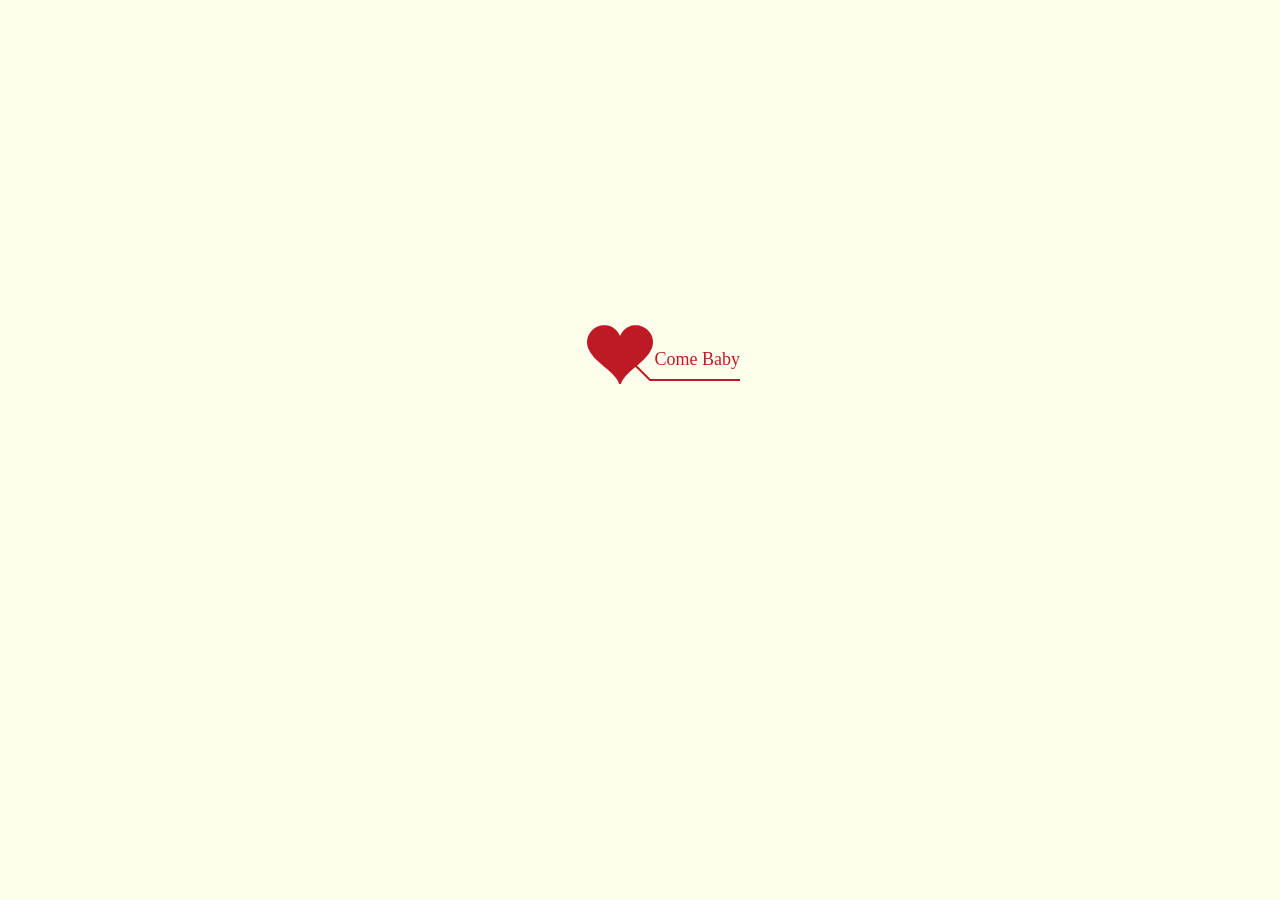
<file: book/love-ball/index.html>
<!DOCTYPE html PUBLIC "-//W3C//DTD XHTML 1.0 Strict//EN" "htt`://www.w3.org/TR/xhtml1/DTD/xhtml1-strict.dtd">
<html xml:lang="en" xmlns="http://www.w3.org/1999/xhtml"><head><meta http-equiv="Content-Type" content="text/html; charset=UTF-8">
    <title>生日快乐!</title>     
    <link type="text/css" rel="stylesheet" href="./css/default.css">
    <script type="text/javascript" src="./css/jquery.min.js"></script>
    <script type="text/javascript" src="./css/jscex.min.js"></script>
    <script type="text/javascript" src="./css/jscex-parser.js"></script>
    <script type="text/javascript" src="./css/jscex-jit.js"></script>
    <script type="text/javascript" src="./css/jscex-builderbase.min.js"></script>
    <script type="text/javascript" src="./css/jscex-async.min.js"></script>
    <script type="text/javascript" src="./css/jscex-async-powerpack.min.js"></script>
    <script type="text/javascript" src="./css/functions.js" charset="utf-8"></script>
    <script type="text/javascript" src="./css/love.js" charset="utf-8"></script>
      <style type="text/css">
<!--
.STYLE1 {color: #666666}
-->
        </style>
</head>
    <body>
      <audio autoplay="autopaly">
          <source src="music/love.mp3" type="audio/mp3" />
      </audio>  
        <div id="main">
             <div id="wrap">
                <div id="text">
              <div id="code">
            <font color="#FF0000">    
<span class="say"><h1>我希望有个如你一般的人。</h1></span><br><br>
<span class="say">我希望有个如你一般的人。</span><br> <br>    
<span class="say">如这山间清晨一般明亮清爽，</span><br><br>
<span class="say">如奔赴古城道路上阳光一般的人，</span><br><br>
<span class="say">温暖而不炙热，覆盖我所有肌肤。</span><br><br>
<span class="say">由起点到夜晚，由山野到书房，一切问题的答案都很简单。</span><br><br>
<span class="say">我希望有个如你一般的人，贯彻未来，数遍生命的公路牌。</span><br><br>
<span class="say"><span class="space"></span> -- 刘军涛--</span><br>
<span class="say"><h1>生日快乐!</h1></span><br>
        </font>
      </div>
                </div>
                <div id="clock-box">
                    <!-- <span class="STYLE1"></span><font color="#33CC00">距离我喜欢你，</font>
<span class="STYLE1">已经是……</span> -->
<span class="STYLE1"></span>
<font color="#33CC00"></font>
<span class="STYLE1"></span>
                  <!-- <div id="clock"></div> -->
              </div>
                <canvas id="canvas" width="1100" height="680"></canvas>
            </div>
            
        </div>
    
    <script>
    </script>

    <script>
    (function(){
        var canvas = $('#canvas');
    
        if (!canvas[0].getContext) {
            $("#error").show();
            return false;        }

        var width = canvas.width();
        var height = canvas.height();        
        canvas.attr("width", width);
        canvas.attr("height", height);
        var opts = {
            seed: {
                x: width / 2 - 20,
                color: "rgb(190, 26, 37)",
                scale: 2
            },
            branch: [
                [535, 680, 570, 250, 500, 200, 30, 100, [
                    [540, 500, 455, 417, 340, 400, 13, 100, [
                        [450, 435, 434, 430, 394, 395, 2, 40]
                    ]],
                    [550, 445, 600, 356, 680, 345, 12, 100, [
                        [578, 400, 648, 409, 661, 426, 3, 80]
                    ]],
                    [539, 281, 537, 248, 534, 217, 3, 40],
                    [546, 397, 413, 247, 328, 244, 9, 80, [
                        [427, 286, 383, 253, 371, 205, 2, 40],
                        [498, 345, 435, 315, 395, 330, 4, 60]
                    ]],
                    [546, 357, 608, 252, 678, 221, 6, 100, [
                        [590, 293, 646, 277, 648, 271, 2, 80]
                    ]]
                ]] 
            ],
            bloom: {
                num: 700,
                width: 1080,
                height: 650,
            },
            footer: {
                width: 1200,
                height: 5,
                speed: 10,
            }
        }

        var tree = new Tree(canvas[0], width, height, opts);
        var seed = tree.seed;
        var foot = tree.footer;
        var hold = 1;

        canvas.click(function(e) {
            var offset = canvas.offset(), x, y;
            x = e.pageX - offset.left;
            y = e.pageY - offset.top;
            if (seed.hover(x, y)) {
                hold = 0; 
                canvas.unbind("click");
                canvas.unbind("mousemove");
                canvas.removeClass('hand');
            }
        }).mousemove(function(e){
            var offset = canvas.offset(), x, y;
            x = e.pageX - offset.left;
            y = e.pageY - offset.top;
            canvas.toggleClass('hand', seed.hover(x, y));
        });

        var seedAnimate = eval(Jscex.compile("async", function () {
            seed.draw();
            while (hold) {
                $await(Jscex.Async.sleep(10));
            }
            while (seed.canScale()) {
                seed.scale(0.95);
                $await(Jscex.Async.sleep(10));
            }
            while (seed.canMove()) {
                seed.move(0, 2);
                foot.draw();
                $await(Jscex.Async.sleep(10));
            }
        }));

        var growAnimate = eval(Jscex.compile("async", function () {
            do {
              tree.grow();
                $await(Jscex.Async.sleep(10));
            } while (tree.canGrow());
        }));

        var flowAnimate = eval(Jscex.compile("async", function () {
            do {
              tree.flower(2);
                $await(Jscex.Async.sleep(10));
            } while (tree.canFlower());
        }));

        var moveAnimate = eval(Jscex.compile("async", function () {
            tree.snapshot("p1", 240, 0, 610, 680);
            while (tree.move("p1", 500, 0)) {
                foot.draw();
                $await(Jscex.Async.sleep(10));
            }
            foot.draw();
            tree.snapshot("p2", 500, 0, 610, 680);

            // 会有闪烁不得意这样做, (＞﹏＜)
            canvas.parent().css("background", "url(" + tree.toDataURL('image/png') + ")");
            canvas.css("background", "#ffe");
            $await(Jscex.Async.sleep(300));
            canvas.css("background", "none");
        }));

        var jumpAnimate = eval(Jscex.compile("async", function () {
            var ctx = tree.ctx;
            while (true) {
                tree.ctx.clearRect(0, 0, width, height);
                tree.jump();
                foot.draw();
                $await(Jscex.Async.sleep(25));
            }
        }));

        var textAnimate = eval(Jscex.compile("async", function () {
        var together = new Date();
        together.setFullYear(2009,10,23 );      //时间年月日
        together.setHours(16);            //小时  
        together.setMinutes(53);          //分钟
        together.setSeconds(0);         //秒前一位
        together.setMilliseconds(2);        //秒第二位

        $("#code").show().typewriter();
            $("#clock-box").fadeIn(500);
            while (true) {
                timeElapse(together);
                $await(Jscex.Async.sleep(1000));
            }
        }));

        var runAsync = eval(Jscex.compile("async", function () {
            $await(seedAnimate());
            $await(growAnimate());
            $await(flowAnimate());
            $await(moveAnimate());

            textAnimate().start();

            $await(jumpAnimate());
        }));

        runAsync().start();
    })();
    </script>

    </body></html>
</file>
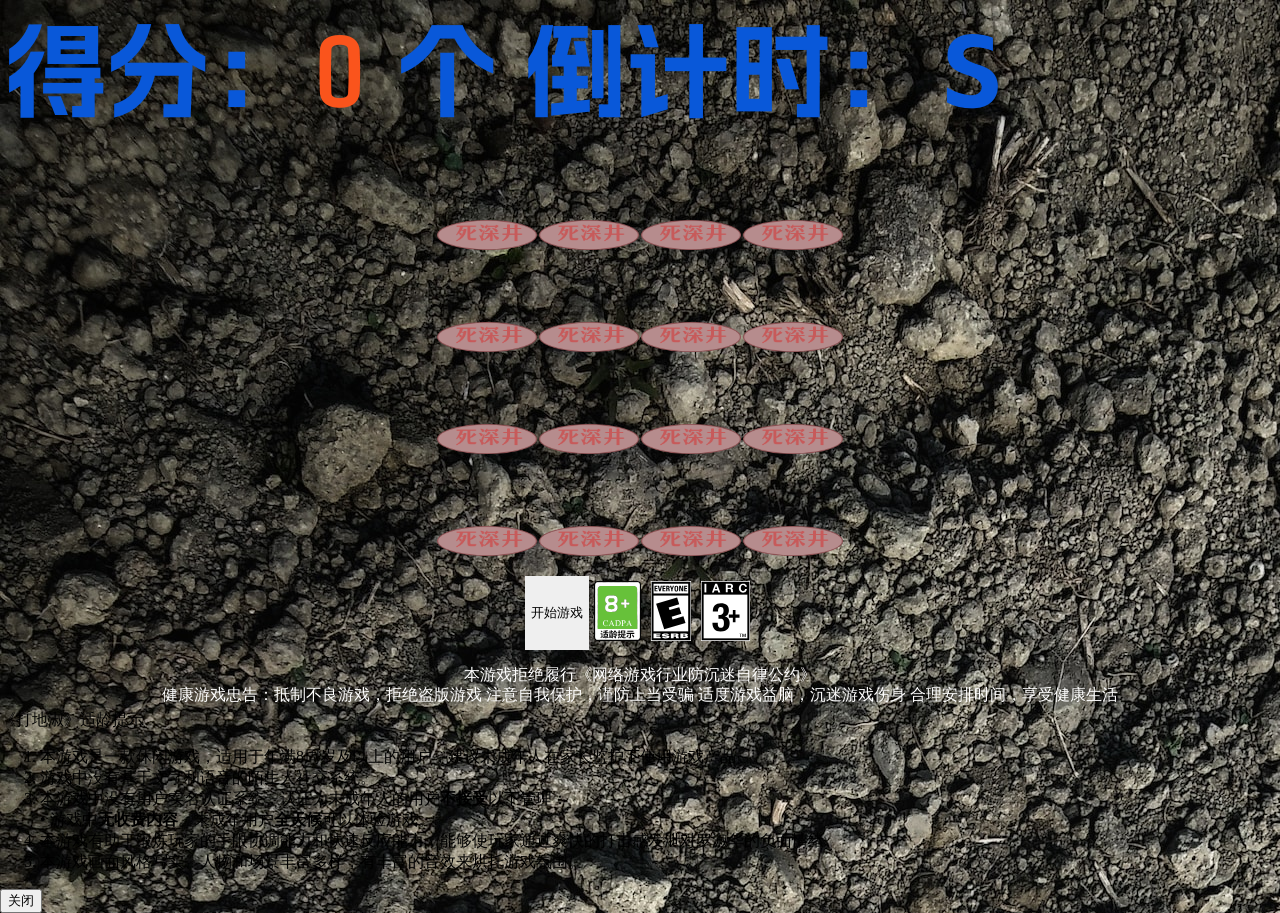
<file: game/hitMouse/index.html>
<!DOCTYPE html>
<html lang="en">
  <head>
    <meta charset="UTF-8" />
    <meta
      name="viewport"
      content="width=device-width, initial-scale=1.0, maximum-scale=1, user-scalable=no"
    />
    <meta http-equiv="X-UA-Compatible" content="ie=edge" />
    <link rel="stylesheet" href="/game/hitMouse/index.css" />
    <link
      rel="stylesheet"
      href="https://cdn.staticfile.net/mdui/1.0.2/css/mdui.min.css"
    />
    <link rel="preconnect" href="https://fonts.googleapis.com" />
    <link rel="preconnect" href="https://fonts.gstatic.com" crossorigin />
    <link
      href="https://fonts.googleapis.com/css2?family=Agdasima:wght@700&display=swap"
      rel="stylesheet"
    />
    <link
      rel="stylesheet"
      href="https://cdn.staticfile.net/bootstrap/5.3.2/css/bootstrap.min.css"
    />
    <link
      rel="shortcut icon"
      href="/game/hitMouse/favicon.png"
      type="image/x-icon"
    />
    <title>打地淑</title>
  </head>

  <body>
    <audio src="audio/dazhong.wav" id="hit"></audio>

    <p class="score">
      得分：<b class="score-number" id="score-number">0</b>&nbsp;个&nbsp;<i
        class="timedown"
        id="timedown"
        >倒计时：<b class="score-number" id="time"></b>S</i
      >
    </p>
    <table id="box">
      <tr>
        <td>
          <img
            src="/game/hitMouse/image/mouse.png"
            alt=""
            class="mouse mouse-down"
          />
        </td>
        <td>
          <img
            src="/game/hitMouse/image/mouse.png"
            alt=""
            class="mouse mouse-down"
          />
        </td>
        <td>
          <img
            src="/game/hitMouse/image/mouse.png"
            alt=""
            class="mouse mouse-down"
          />
        </td>
        <td>
          <img
            src="/game/hitMouse/image/mouse.png"
            alt=""
            class="mouse mouse-down"
          />
        </td>
      </tr>
      <tr>
        <td>
          <img
            src="/game/hitMouse/image/mouse.png"
            alt=""
            class="mouse mouse-down"
          />
        </td>
        <td>
          <img
            src="/game/hitMouse/image/mouse.png"
            alt=""
            class="mouse mouse-down"
          />
        </td>
        <td>
          <img
            src="/game/hitMouse/image/mouse.png"
            alt=""
            class="mouse mouse-down"
          />
        </td>
        <td>
          <img
            src="/game/hitMouse/image/mouse.png"
            alt=""
            class="mouse mouse-down"
          />
        </td>
      </tr>
      <tr>
        <td>
          <img
            src="/game/hitMouse/image/mouse.png"
            alt=""
            class="mouse mouse-down"
          />
        </td>
        <td>
          <img
            src="/game/hitMouse/image/mouse.png"
            alt=""
            class="mouse mouse-down"
          />
        </td>
        <td>
          <img
            src="/game/hitMouse/image/mouse.png"
            alt=""
            class="mouse mouse-down"
          />
        </td>
        <td>
          <img
            src="/game/hitMouse/image/mouse.png"
            alt=""
            class="mouse mouse-down"
          />
        </td>
      </tr>
      <tr>
        <td>
          <img
            src="/game/hitMouse/image/mouse.png"
            alt=""
            class="mouse mouse-down"
          />
        </td>
        <td>
          <img
            src="/game/hitMouse/image/mouse.png"
            alt=""
            class="mouse mouse-down"
          />
        </td>
        <td>
          <img
            src="/game/hitMouse/image/mouse.png"
            alt=""
            class="mouse mouse-down"
          />
        </td>
        <td>
          <img
            src="/game/hitMouse/image/mouse.png"
            alt=""
            class="mouse mouse-down"
          />
        </td>
      </tr>
    </table>
    <div style="margin-top: 20px; display: flex; justify-content: center">
      <button style="border: 0" class="btn btn-primary btn-lg" id="start">
        开始游戏
      </button>
      <button
        style="border: 0"
        class="mdui-color-red-400 hide btn btn-primary btn-lg"
        id="stop"
      >
        停止游戏
      </button>
      <a class="mdui-ripple CADPA-a" mdui-dialog="{target: '#game4'}">
        <img
          src="/resources/font/CADPA/8+.svg"
          class="CADPA"
          alt="CADPA level 8+"
      /></a>
      <img
        src="/resources/font/CADPA/ESRB/ESRB_2013_Everyone.svg"
        class="CADPA"
        alt="ESRB level everyone"
      />
      <img
        src="/resources/font/CADPA/IARC/IARC_3+.svg"
        class="CADPA"
        alt="IARC level 3+"
      />
    </div>
    <p
      style="
        font-size: 16px;
        line-height: 20px;
        padding-top: 10px;
        color: #fff;
        text-align: center;
      "
    >
      本游戏拒绝履行《网络游戏行业防沉迷自律公约》<br />健康游戏忠告：抵制不良游戏，拒绝盗版游戏
      注意自我保护，谨防上当受骗 适度游戏益脑，沉迷游戏伤身
      合理安排时间，享受健康生活
    </p>

    <div class="mdui-dialog" id="game4">
      <div class="mdui-dialog-title">《打地淑》适龄提示</div>
      <div class="mdui-dialog-content">
        <ol class="shiLinTiShi">
          <li>
            本游戏是一款休闲游戏，适用于年满8周岁及以上的用户，建议未成年人在家长监护下使用游戏产品。
          </li>
          <li>游戏中没有基于文字和语音的陌生人社交系统。</li>
          <li>
            本游戏中没有用户实名认证系统，认证为未成年人的用户<b>不接受</b>以下管理：<br />•&nbsp;游戏中<b>无收费内容</b>。未成年用户<b>全天候</b>可以体验游戏。
          </li>
          <li>
            本游戏有助于锻炼玩家的手眼协调能力和快速反应能力，能够使玩家通过爽快的打击感发泄对罗淑华的负面情绪。
          </li>
          <li>
            本游戏画面风格写实、人物和场景丰富多样，有丰富的音效来烘托游戏氛围。
          </li>
        </ol>
      </div>
      <div class="mdui-dialog-actions">
        <button class="mdui-btn mdui-ripple" mdui-dialog-close>关闭</button>
      </div>
    </div>
  </body>

  <script src="https://cdn.staticfile.net/jquery/3.7.1/jquery.min.js"></script>
  <script src="https://cdn.staticfile.net/mdui/1.0.2/js/mdui.min.js"></script>
  <script src="https://lf6-cdn-tos.bytecdntp.com/cdn/expire-1-M/bootstrap/5.1.3/js/bootstrap.min.js"></script>
  <script src="/game/hitMouse/index.js"></script>
</html>
</file>
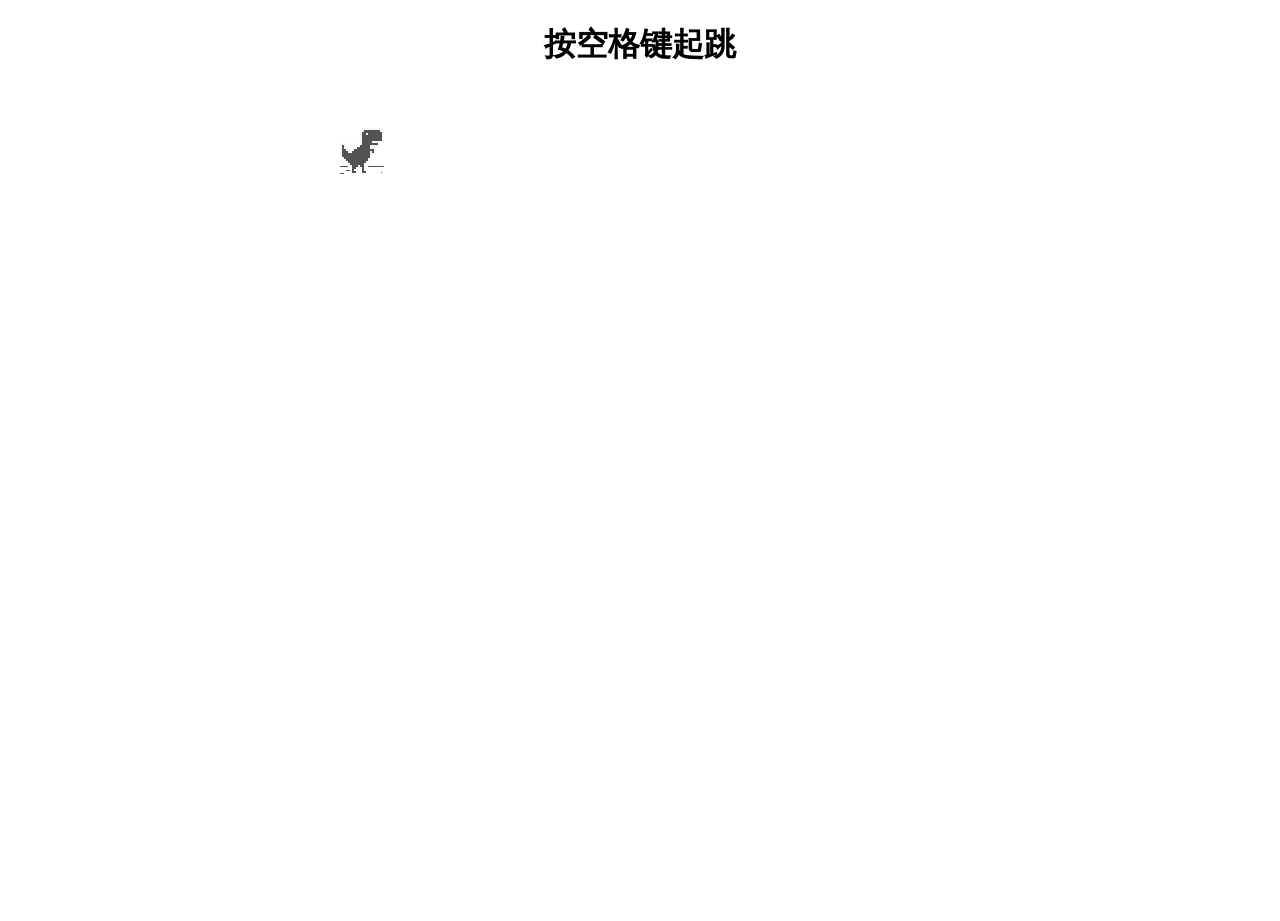
<file: game/runningDog/index.html>
<!DOCTYPE html>
<html>
  <head>
    <meta charset="utf-8" />
    <meta
      name="viewport"
      content="width=device-width, initial-scale=1.0,maximum-scale=1.0, user-scalable=no"
    />
    <title>小恐龙跑酷大冒险</title>
    <link rel="stylesheet" href="index.css" />
    <link
      href="https://fonts.googleapis.com/css?family=Open+Sans"
      rel="stylesheet"
    />
    <script src="index.js"></script>
  </head>

  <body id="t" class="offline">
    <div id="messageBox" class="sendmessage">
      <h1 style="text-align: center; font-family: 'Open Sans', sans-serif">
        按空格键起跳
      </h1>
      <div class="niokbutton" onclick="okbuttonsend()"></div>
    </div>
    <div id="main-frame-error" class="interstitial-wrapper">
      <div id="main-content">
        <div class="icon icon-offline" alt=""></div>
      </div>
      <div id="offline-resources">
        <img
          id="offline-resources-1x"
          src="assets/default_100_percent/100-offline-sprite.png"
        />
        <img
          id="offline-resources-2x"
          src="assets/default_200_percent/200-offline-sprite.png"
        />
        <template id="audio-resources">
          <audio
            id="offline-sound-press"
            src="[data-uri]"
          ></audio>
          <audio
            id="offline-sound-hit"
            src="[data-uri]"
          ></audio>
          <audio
            id="offline-sound-reached"
            src="[data-uri]"
          ></audio>
        </template>
      </div>
    </div>
  </body>

  <script>
    document.onkeydown = function (evt) {
      evt = evt || window.event;
      if (evt.keyCode == 32) {
        var box = document.getElementById("messageBox");
        box.style.visibility = "hidden";
      }
    };
  </script>
</html>
</file>
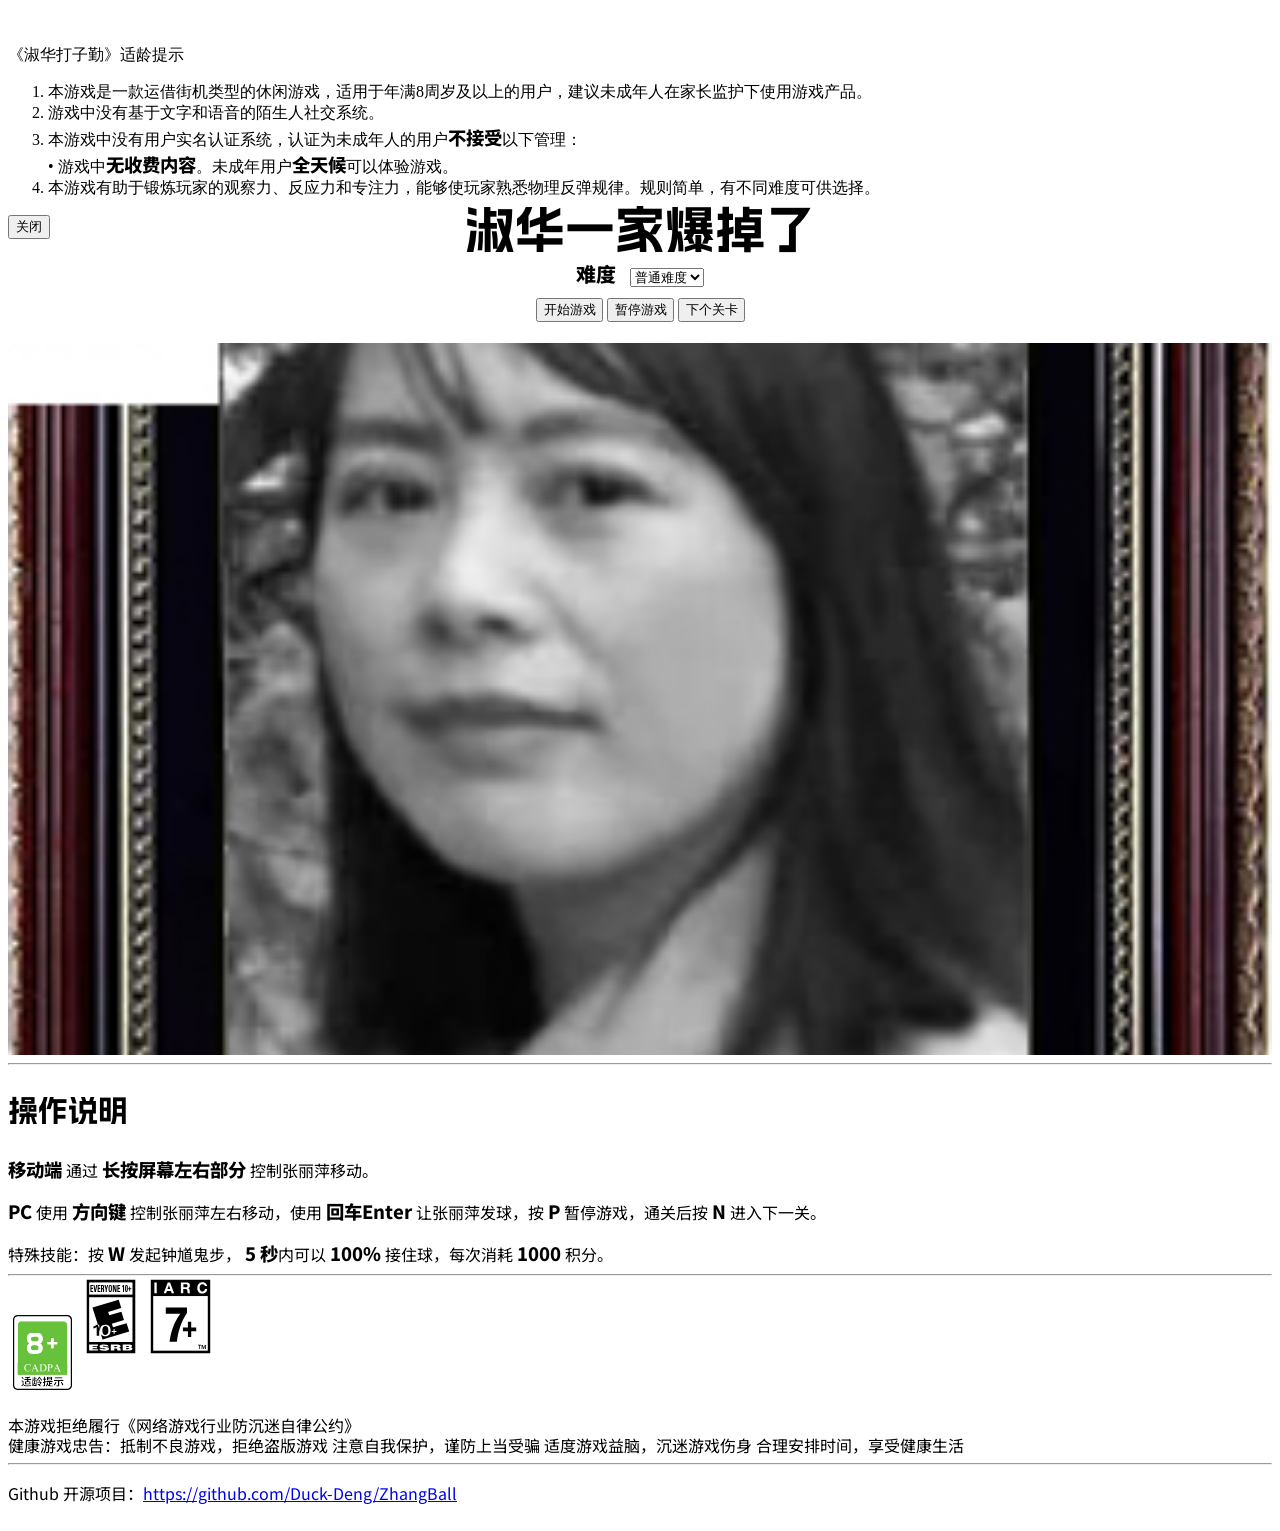
<file: game/ZhangBall/index.html>
<!DOCTYPE html>
<html lang="zh-Hans-CN">
  <head>
    <meta
      name="viewport"
      content="width=device-width, initial-scale=1.0, user-scalable=0"
    />
    <meta http-equiv="Content-Type" content="text/html; charset=UTF-8" />
    <meta http-equiv="X-UA-Compatible" content="IE=11" />
    <link
      rel="stylesheet"
      href="https://cdn.staticfile.net/mdui/1.0.2/css/mdui.min.css"
    />
    <link
      rel="stylesheet"
      href="https://cdn.staticfile.net/bootstrap/5.2.3/css/bootstrap.min.css"
    />
    <link
      rel="shortcut icon"
      href="/game/ZhangBall/favicon.svg"
      type="image/x-icon"
    />
    <link rel="stylesheet" href="/game/ZhangBall/css/style.css?s=2" />
    <link rel="preconnect" href="https://fonts.googleapis.com" />
    <link rel="preconnect" href="https://fonts.gstatic.com" crossorigin />
    <link
      href="https://fonts.googleapis.com/css2?family=Kanit&family=Noto+Sans+SC:wght@400;700&family=Oswald&family=Teko:wght@300&display=swap"
      rel="stylesheet"
    />
    <title>罗淑华，你的眼睛在哪里？</title>
    <!--<link rel="stylesheet" href="css/common.css">-->
    <script src="https://cdn.staticfile.net/jquery/3.7.1/jquery.min.js"></script>
    <script src="https://cdn.staticfile.net/showdown/2.1.0/showdown.min.js"></script>
    <script src="https://cdn.staticfile.net/bootstrap/5.2.3/js/bootstrap.min.js"></script>
  </head>

  <body style="margin-top: 5vh">
    <div class="container">
      <div class="mdui-dialog" id="game2">
        <div class="mdui-dialog-title">《淑华打子勤》适龄提示</div>
        <div class="mdui-dialog-content">
          <ol class="shiLinTiShi">
            <li>
              本游戏是一款运借街机类型的休闲游戏，适用于年满8周岁及以上的用户，建议未成年人在家长监护下使用游戏产品。
            </li>
            <li>游戏中没有基于文字和语音的陌生人社交系统。</li>
            <li>
              本游戏中没有用户实名认证系统，认证为未成年人的用户<b>不接受</b>以下管理：<br />•&nbsp;游戏中<b>无收费内容</b>。未成年用户<b>全天候</b>可以体验游戏。
            </li>
            <li>
              本游戏有助于锻炼玩家的观察力、反应力和专注力，能够使玩家熟悉物理反弹规律。规则简单，有不同难度可供选择。
            </li>
          </ol>
        </div>
        <div class="mdui-dialog-actions">
          <button class="mdui-btn mdui-ripple" mdui-dialog-close>关闭</button>
        </div>
      </div>

      <div class="row">
        <div class="col-sm-12">
          <h2 class="mainTitle" style="text-align: center; margin-bottom: 0">
            淑华一家爆掉了
          </h2>
          <!-- <hr /> -->
          <center>
            <div style="padding-bottom: 5px">
              <div class="input-group">
                <span
                  class="input-group-addon difficulty"
                  style="
                    text-align: center;
                    line-height: 38px;
                    padding-right: 10px;
                  "
                  >难度</span
                >
                <select class="form-control rounded" id="ballspeedset">
                  <option value="2">简单难度</option>
                  <option value="3" selected>普通难度</option>
                  <option value="5">困难模式</option>
                  <option value="7">极限模式</option>
                  <option value="9">非人类</option>
                </select>
              </div>
              <div class="input-group-btn botton-group">
                <button
                  type="button"
                  class="btn btn-danger"
                  onclick="window.startGame()"
                >
                  开始游戏
                </button>
                <button
                  type="button"
                  class="btn btn-warning"
                  onclick="window.pauseGame()"
                >
                  暂停游戏
                </button>
                <button
                  type="button"
                  class="btn btn-success"
                  onclick="window.nextGame()"
                >
                  下个关卡
                </button>
              </div>
            </div>
          </center>
          <center id="cdiv" style="width: 100mvw">
            <p>
              <canvas id="canvas" style="width: 100%; height: 563px"></canvas>
            </p>
          </center>
          <hr />
          <h3 class="sub-title">操作说明</h3>
          <p>
            <b>移动端</b
            >&nbsp;通过&nbsp;<b>长按屏幕左右部分</b>&nbsp;控制张丽萍移动。
          </p>
          <p>
            <b>PC</b
            >&nbsp;使用&nbsp;<b>方向键</b>&nbsp;控制张丽萍左右移动，使用&nbsp;<b>回车Enter</b>&nbsp;让张丽萍发球，按&nbsp;<b>P</b>&nbsp;暂停游戏，通关后按&nbsp;<b>N</b>&nbsp;进入下一关。
          </p>
          <p>
            特殊技能：按&nbsp;<b>W</b>&nbsp;发起钟馗鬼步，&nbsp;<b>5&nbsp;秒</b>内可以&nbsp;<b>100%</b>&nbsp;接住球，每次消耗&nbsp;<b>1000</b>&nbsp;积分。
          </p>
          <hr />
          <div style="margin-top: -10px">
            <a class="mdui-ripple CADPA-a" mdui-dialog="{target: '#game2'}">
              <img
                src="/resources/font/CADPA/8+.svg"
                class="CADPA"
                alt="CADPA level 8+"
            /></a>
            <img
              src="/resources/font/CADPA/ESRB/ESRB_2013_Everyone_10+.svg"
              class="CADPA"
              alt="ESRB level everyone"
            />
            <img
              src="/resources/font/CADPA/IARC/IARC_7+.svg"
              class="CADPA"
              alt="IARC level 3+"
            />
            <p style="font-size: 16px; line-height: 20px">
              本游戏拒绝履行《网络游戏行业防沉迷自律公约》<br />健康游戏忠告：抵制不良游戏，拒绝盗版游戏
              注意自我保护，谨防上当受骗 适度游戏益脑，沉迷游戏伤身
              合理安排时间，享受健康生活
            </p>
          </div>

          <hr />
          <p>
            Github 开源项目：<a
              href="https://github.com/Duck-Deng/ZhangBall"
              target="_blank"
              >https://github.com/Duck-Deng/ZhangBall</a
            >
          </p>
        </div>
      </div>
    </div>
  </body>
  <!-- 图片预缓存 -->
  <img
    loading="eager"
    src="/game/ZhangBall/images/ball.png"
    style="width: 0px; height: 0px"
  />
  <img
    loading="eager"
    src="/game/ZhangBall/images/ballshadow.png"
    style="width: 0px; height: 0px"
  />
  <img
    loading="eager"
    src="/game/ZhangBall/images/paddle_1.png"
    style="width: 0px; height: 0px"
  />
  <img
    loading="eager"
    src="/game/ZhangBall/images/paddle_2.png"
    style="width: 0px; height: 0px"
  />
  <img
    loading="eager"
    src="/game/ZhangBall/images/paddle2_1.png"
    style="width: 0px; height: 0px"
  />
  <img
    loading="eager"
    src="/game/ZhangBall/images/paddle2_2.png"
    style="width: 0px; height: 0px"
  />
  <img
    loading="eager"
    src="/game/ZhangBall/images/paddle3_1.png"
    style="width: 0px; height: 0px"
  />
  <img
    loading="eager"
    src="/game/ZhangBall/images/paddle3_2.png"
    style="width: 0px; height: 0px"
  />
  <img
    loading="eager"
    src="/game/ZhangBall/images/paddle4_1.png"
    style="width: 0px; height: 0px"
  />
  <img
    loading="eager"
    src="/game/ZhangBall/images/paddle4_2.png"
    style="width: 0px; height: 0px"
  />
  <!-- 背景音乐（已删除） -->
  <!-- <audio src="" style="width: 0px;height: 0px;border: 0px;" id="audio" loop="-1"></audio> -->
  <script src="/game/ZhangBall/js/common.js?s=4"></script>
  <script src="/game/ZhangBall/js/scene.js?s=4"></script>
  <script src="/game/ZhangBall/js/skills.js?s=4"></script>
  <script src="/game/ZhangBall/js/game.js?s=4"></script>
  <script src="/game/ZhangBall/js/main.js?s=4"></script>
  <script src="/game/ZhangBall/index.js"></script>
  <script src="https://cdn.staticfile.net/mdui/1.0.2/js/mdui.min.js"></script>
</html>
</file>
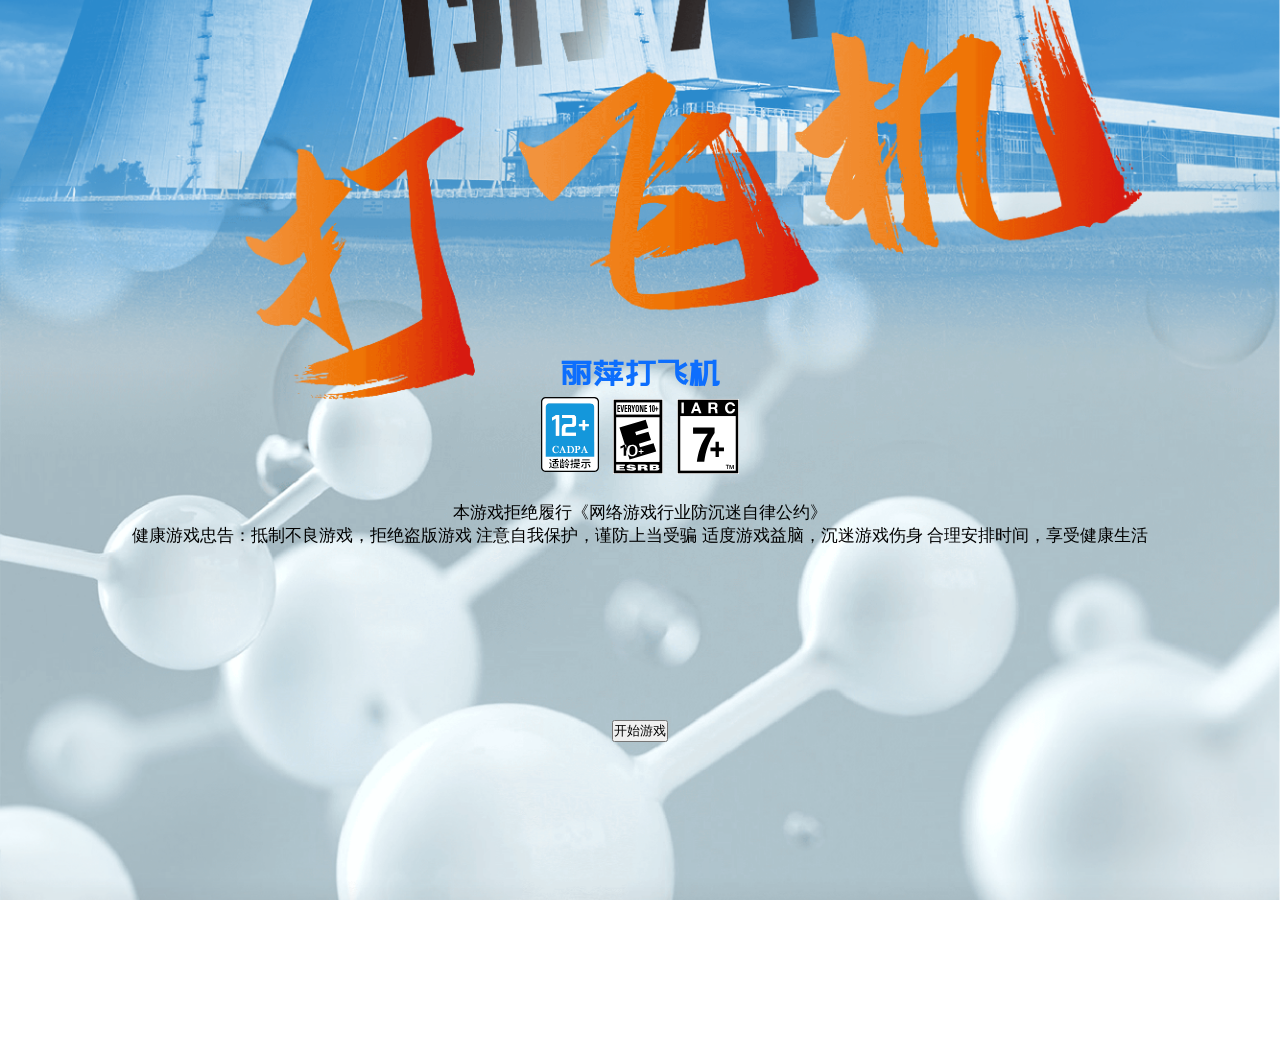
<file: game/ZhangHitPlane/index.html>
<!DOCTYPE html>
<html lang="zh_CN">
  <head>
    <meta charset="UTF-8" />
    <meta name="viewport" content="width=device-width, initial-scale=1.0" />
    <meta http-equiv="X-UA-Compatible" content="ie=edge" />
    <link rel="shortcut icon" href="/game/ZhangHitPlane/favicon.png" />
    <title>丽萍打飞机</title>
    <link
      rel="stylesheet"
      href="https://cdn.staticfile.net/mdui/1.0.2/css/mdui.min.css"
    />
    <link
      rel="stylesheet"
      href="https://cdn.staticfile.net/bootstrap/5.3.2/css/bootstrap.min.css"
    />
    <link rel="stylesheet" href="css/main.css" />
  </head>

  <body>
    <div id="contentdiv">
      <div id="startdiv">
        <div style="text-align: center; padding-top: 40vh">
          <h1 class="display-1 mainTitle">丽萍打飞机</h1>
          <a class="mdui-ripple CADPA-a" mdui-dialog="{target: '#game1'}">
            <img
              src="/resources/font/CADPA/12+.svg"
              class="CADPA"
              alt="CADPA level 12+"
          /></a>
          <img
            style="vertical-align: middle"
            src="/resources/font/CADPA/ESRB/ESRB_2013_Everyone_10+.svg"
            class="CADPA"
            alt="ESRB level everyone"
          />
          <img
            style="vertical-align: middle"
            src="/resources/font/CADPA/IARC/IARC_7+.svg"
            class="CADPA"
            alt="IARC level 3+"
          />
          <p style="font-size: 17px; padding: 20px; color: auto">
            本游戏拒绝履行《网络游戏行业防沉迷自律公约》<br />健康游戏忠告：抵制不良游戏，拒绝盗版游戏
            注意自我保护，谨防上当受骗 适度游戏益脑，沉迷游戏伤身
            合理安排时间，享受健康生活
          </p>
        </div>
        <button class="btn btn-primary btn-lg" onclick="begin()">
          开始游戏
        </button>
      </div>
      <div class="mdui-dialog" id="game1">
        <div class="mdui-dialog-title">《淑华打子勤》适龄提示</div>
        <div class="mdui-dialog-content">
          <ol class="shiLinTiShi">
            <li>
              本游戏是一款运借街机类型的休闲游戏，适用于年满12周岁及以上的用户，建议未成年人在家长监护下使用游戏产品。
            </li>
            <li>游戏中没有基于文字和语音的陌生人社交系统。</li>
            <li>
              本游戏中没有用户实名认证系统，认证为未成年人的用户<b>不接受</b>以下管理：<br />•&nbsp;游戏中<b>无收费内容</b>。未成年用户<b>全天候</b>可以体验游戏。
            </li>
            <li>
              本游戏有助于锻炼玩家的观察力、反应力和专注力，能够使玩家熟悉物理反弹规律。规则简单，有不同难度可供选择。
            </li>
          </ol>
        </div>
        <div class="mdui-dialog-actions">
          <button class="mdui-btn mdui-ripple" mdui-dialog-close>关闭</button>
        </div>
      </div>

      <div id="maindiv">
        <div id="scorediv">
          <label>分数：</label>
          <label id="label">0</label>
        </div>
        <div id="suspenddiv">
          <button
            class="btn btn-primary btn-sm bg-green-500"
            block="{false}"
            ghost="{false}"
            loading="{false}"
            shape="round"
            size="large"
            type="button"
            variant="base"
          >
            继续
          </button>
          <button
            class="btn btn-primary btn-sm bg-green-500"
            block="{false}"
            ghost="{false}"
            loading="{false}"
            shape="round"
            size="large"
            type="button"
            variant="base"
          >
            重新开始
          </button>
          <button
            class="btn btn-primary btn-sm bg-green-500"
            block="{false}"
            ghost="{false}"
            loading="{false}"
            shape="round"
            size="large"
            type="button"
            variant="base"
          >
            回到主页
          </button>
        </div>
        <div id="enddiv">
          <p class="plantext">你被钟馗捉去了</p>
          <p id="planscore">0</p>
          <div>
            <button
              class="btn btn-primary btn-lg"
              oblock="{false}"
              ghost="{false}"
              loading="{false}"
              shape="round"
              size="large"
              type="button"
              variant="base"
              onclick="jixu()"
            >
              继续游戏
            </button>
          </div>
        </div>
      </div>
    </div>

    <section>
      <audio id="sound-kill" src="sound/shot.mp3"></audio>
      <audio id="sound-gameover" src="sound/gameover.mp3"></audio>
    </section>
    <script src="https://cdn.staticfile.net/mdui/1.0.2/js/mdui.min.js"></script>
    <script src="https://cdn.staticfile.net/jquery/3.7.1/jquery.min.js"></script>
    <script src="https://lf6-cdn-tos.bytecdntp.com/cdn/expire-1-M/bootstrap/5.1.3/js/bootstrap.min.js"></script>
    <script type="text/javascript" src="js/main.js"></script>
  </body>
</html>
</file>
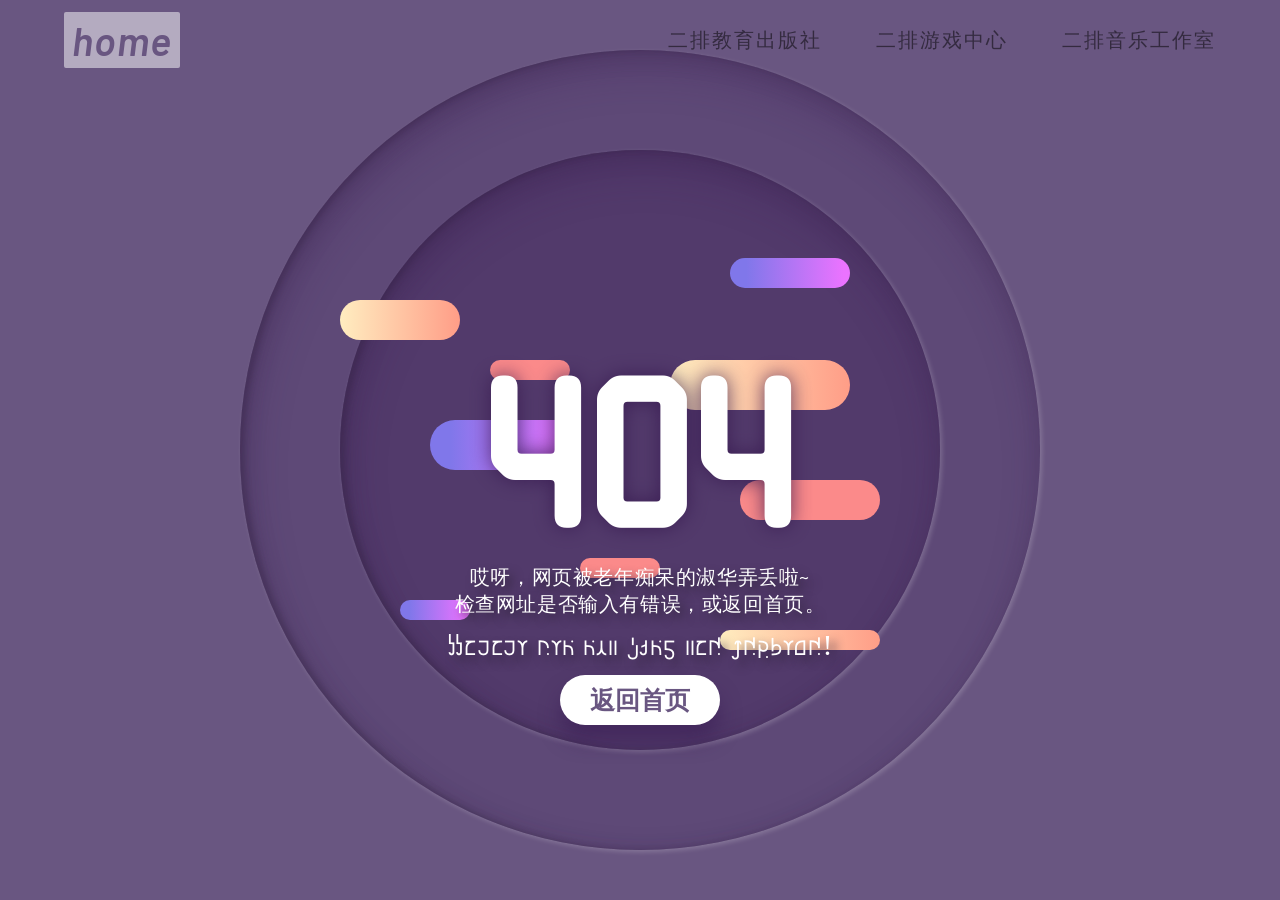
<file: 404-old.html>
<!DOCTYPE html>
<html lang="zh-Hans-CN">

<head>
  <meta charset="utf-8">
  <title>404-找不到页面</title>
  <link rel="stylesheet" href="/404.css" />
  <link rel="preconnect" href="https://fonts.font.im/">
  <link rel="preconnect" href="https://fonts.gstatic.com" crossorigin>
  <link
    href="https://fonts.font.im/css2?family=Barlow&family=Kanit&family=Quicksand:wght@500&family=ZCOOL+QingKe+HuangYou&display=swap"
    rel="stylesheet">
  <link rel="stylesheet" href="https://lf6-cdn-tos.bytecdntp.com/cdn/expire-1-M/mdui/1.0.2/css/mdui.min.css" />
  <link rel="shortcut icon" href="/favicon.png" type="image/x-icon">

</head>

<body scroll="no">
  <!-- about -->
  <!-- <div class="about">
    <a class="bg_links social portfolio" href="https://haiyongcsdn.gitee.io/" target="_blank">
      <span class="icon"></span>
    </a>
    <a class="bg_links social dribbble" href="https://dribbble.com/rafaelalucas" target="_blank">
      <span class="icon"></span>
    </a>
    <a class="bg_links social linkedin" href="https://www.linkedin.com/in/wang-hao-666544204/" target="_blank">
      <span class="icon"></span>
    </a>
    <a class="bg_links logo"></a>
  </div> -->
  <!-- end about -->

  <nav style="font-size: 20px;">
    <div class="menu">
      <p class="website_name">
        <a href="/">
          <i style="font-size: 40px;" class="mdui-icon material-icons">home</i>
        </a>
      </p>
      <div class="menu_links">
        <a href="/book" class="link">二排教育出版社</a>
        <a href="/game" class="link">二排游戏中心</a>
        <a href="/book/game" class="link">二排音乐工作室</a>
      </div>
      <div class="menu_icon">
        <span class="icon"></span>
      </div>
    </div>
  </nav>

  <section class="wrapper">

    <div class="container">

      <div id="scene" class="scene" data-hover-only="false">


        <div class="circle" data-depth="1.2"></div>

        <div class="one" data-depth="0.9">
          <div class="content">
            <span class="piece"></span>
            <span class="piece"></span>
            <span class="piece"></span>
          </div>
        </div>

        <div class="two" data-depth="0.60">
          <div class="content">
            <span class="piece"></span>
            <span class="piece"></span>
            <span class="piece"></span>
          </div>
        </div>

        <div class="three" data-depth="0.40">
          <div class="content">
            <span class="piece"></span>
            <span class="piece"></span>
            <span class="piece"></span>
          </div>
        </div>

        <p style="font-family: 'ZCOOL QingKe HuangYou'" class="p404" data-depth="0.50">404</p>
        <p style="font-family: 'ZCOOL QingKe HuangYou'" class="p404" data-depth="0.10">404</p>

      </div>

      <div class="text">
        <article>
          <p>哎呀，网页被老年痴呆的淑华弄丢啦~<br>检查网址是否输入有错误，或返回首页。</p>
          <p style="font-family: 'Star-Rail-Neue'; font-size: 30px;">
            Shuhua can not find the webpage!</p>
          <a href="/" target="_self">
            <button>返回首页
            </button>
          </a>
        </article>
      </div>

    </div>
  </section>
  <script>var scene = document.getElementById('scene');
    var parallax = new Parallax(scene);</script>
  <script src="https://lf26-cdn-tos.bytecdntp.com/cdn/expire-1-M/mdui/1.0.2/js/mdui.min.js"></script>
  <script>
    // 禁止滚动
    function disableScroll() {
      // 获取滚动位置
      var scrollX = window.scrollX || window.pageXOffset;
      var scrollY = window.scrollY || window.pageYOffset;
      // 将页面滚动位置重置为初始位置
      window.onscroll = function () {
        window.scrollTo(scrollX, scrollY);
      };
    }

    // 启用滚动
    function enableScroll() {
      window.onscroll = null;
    }

    // 禁止滑动
    function disableTouch() {
      document.addEventListener('touchmove', preventDefault, { passive: false });
    }

    // 启用滑动
    function enableTouch() {
      document.removeEventListener('touchmove', preventDefault);
    }

    // 阻止默认滑动行为
    function preventDefault(e) {
      e.preventDefault();
    }

    // 禁止滚动
    disableScroll();
    // 禁止滑动
    disableTouch();

    // 启用滚动
    // enableScroll();
    // 启用滑动
    // enableTouch();

  </script>
</body>

</html>
</file>
<file: book/love-ball/css/default.css>
body{margin:0;padding:0;background:#ffe;font-size:14px;font-family:'寰蒋闆呴粦','瀹嬩綋',sans-serif;color:#231F20;overflow:auto}
a {color:#000;font-size:14px;}
#main{width:100%;}
#wrap{position:relative;margin:0 auto;width:1100px;height:680px;margin-top:10px;}
#text{width:400px;height:425px;left:60px;top:80px;position:absolute;}
#code{display:none;font-size:16px;}
#clock-box {position:absolute;left:60px;top:550px;font-size:28px;display:none;}
#clock-box a {font-size:28px;text-decoration:none;}
#clock{margin-left:48px;}
#clock .digit {font-size:64px;}
#canvas{margin:0 auto;width:1100px;height:680px;}
#error{margin:0 auto;text-align:center;margin-top:60px;display:none;}
.hand{cursor:pointer;}
.say{margin-left:5px;}
.space{margin-right:150px;}
</file>
<file: game/hitMouse/index.css>
@import url("https://fonts.googleapis.com/css2?family=Agdasima:wght@700&display=swap");

html {
  height: 100px;
}

body {
  margin: 0;
  height: 100px;
  background-image: url("/game/hitMouse/image/bg1.jpg");
}

#box {
  border-collapse: collapse;
  margin: 20px auto;
}

#box td {
  width: 100px;
  height: 100px;
  background-image: url("/game/hitMouse/image/hole.png");
  background-size: 100px 30px;
  background-repeat: no-repeat;
  background-position: center bottom;
  text-align: center;
}

.mouse {
  width: 98px;
  height: auto;
  transition: all 0.5s;
  transform-origin: 50% 100%;
}

.mouse-down {
  transform: scale(1, 0);
}

.hammer-down {
  cursor: url(image/);
}

@font-face {
  font-family: "AlimamaShuHeiTi";
  src: url("/resources/font/ALi/AlimamaShuHeiTi/AlimamaShuHeiTi-Bold.woff2");
}

.score {
  font-family: AlimamaShuHeiTi;
  font-weight: 700;
  font-size: 8vw;
  color: #0958d9;
  margin: 5px;
}

.score-number {
  font-family: "Agdasima";
  color: #fa541c;
  margin: 5px;
  font-size: 8vw;
}

.CADPA {
  margin: 5px;
  display: inline-block;
  height: 60px;
}

.CADPA-a {
  /* vertical-align: middle; */
  display: inline-block;
}

.hide {
  display: none !important;
}

p {
  margin: 5px;
}

.timedown {
  font-style: normal;
}
</file>
<file: game/runningDog/index.css>
/* Copyright 2013 The Chromium Authors. All rights reserved.
 * Use of this source code is governed by a BSD-style license that can be
 * found in the LICENSE file. */

html, body {
  padding: 0;
  margin: 0;
  width: 100%;
  height: 100%;
}

.icon {
  -webkit-user-select: none;
  user-select: none;
  display: inline-block;
}

.icon-offline {
  content: -webkit-image-set( url(assets/default_100_percent/100-error-offline.png) 1x, url(assets/default_200_percent/200-error-offline.png) 2x);
  position: relative;
}

.hidden {
  display: none;
}


/* Offline page */

.offline .interstitial-wrapper {
  color: #2b2b2b;
  font-size: 1em;
  line-height: 1.55;
  margin: 0 auto;
  max-width: 600px;
  padding-top: 100px;
  width: 100%;
}

.offline .runner-container {
  height: 150px;
  max-width: 600px;
  overflow: hidden;
  position: absolute;
  top: 35px;
  width: 44px;
}

.offline .runner-canvas {
  height: 150px;
  max-width: 600px;
  opacity: 1;
  overflow: hidden;
  position: absolute;
  top: 0;
  z-index: 2;
}

.offline .controller {
  background: rgba(247, 247, 247, .1);
  height: 100vh;
  left: 0;
  position: absolute;
  top: 0;
  width: 100vw;
  z-index: 1;
}

#offline-resources {
  display: none;
}

@media (max-width: 420px) {
  .suggested-left > #control-buttons, .suggested-right > #control-buttons {
    float: none;
  }
  .snackbar {
    left: 0;
    bottom: 0;
    width: 100%;
    border-radius: 0;
  }
}

@media (max-height: 350px) {
  h1 {
    margin: 0 0 15px;
  }
  .icon-offline {
    margin: 0 0 10px;
  }
  .interstitial-wrapper {
    margin-top: 5%;
  }
  .nav-wrapper {
    margin-top: 30px;
  }
}

@media (min-width: 600px) and (max-width: 736px) and (orientation: landscape) {
  .offline .interstitial-wrapper {
    margin-left: 0;
    margin-right: 0;
  }
}

@media (min-width: 420px) and (max-width: 736px) and (min-height: 240px) and (max-height: 420px) and (orientation:landscape) {
  .interstitial-wrapper {
    margin-bottom: 100px;
  }
}

@media (min-height: 240px) and (orientation: landscape) {
  .offline .interstitial-wrapper {
    margin-bottom: 90px;
  }
  .icon-offline {
    margin-bottom: 20px;
  }
}

@media (max-height: 320px) and (orientation: landscape) {
  .icon-offline {
    margin-bottom: 0;
  }
  .offline .runner-container {
    top: 10px;
  }
}

@media (max-width: 240px) {
  .interstitial-wrapper {
    overflow: inherit;
    padding: 0 8px;
  }
}
</file>
<file: game/ZhangBall/css/style.css>
canvas {
	display: block;
	border: 2px solid rgba(255, 255, 255, 0.0);
	background: transparent;
}

#cdiv {
	background: url(/game/ZhangBall/images/background.jpg) no-repeat;
	background-size: cover;
	background-position: center;
}

* {
	-webkit-touch-callout: none;
	-webkit-user-select: none;
	-khtml-user-select: none;
	-moz-user-select: none;
	-ms-user-select: none;
	user-select: none;
}

.CADPA {
	margin: 5px;
	display: inline-block;
	height: 75px;
}

.CADPA-a {
	vertical-align: middle;
	display: inline-block;
}

.mainTitle {
	font-family: AlimamaShuHeiTi;
	font-size: 50px;
	margin-top: -35px;
}

.sub-title {
	font-family: AlimamaShuHeiTi;
	font-size: 30px;
}

@font-face {
	font-family: 'AlimamaShuHeiTi';
	src: url('/resources/font/ALi/AlimamaShuHeiTi/AlimamaShuHeiTi-Bold.woff2');
	font-display: block;
}

b {
	font-weight: 800;
	font-family: 'Noto Sans SC';
	font-size: 1.15em;
}

p {
	font-weight: 400;
	font-family: 'Noto Sans SC';
	margin-bottom: 0;
}

.difficulty {
	text-align: center;
	line-height: 38px;
	padding-right: 5px;
	font: 800 20px 'Noto Sans SC'
}

.input-group-btn>.btn {
	padding-right: 5px;
}

.botton-group {
	display: block;
	padding-top: 5px;
}
</file>
<file: game/ZhangBall/css/common.css>
@charset 'utf-8';
/*===========================  重置初始样式 start  ===========================*/
html,div,body,span,applet,object,iframe,h1,h2,h3,h4,h5,h6,p,blockquote,pre,a,abbr,acronym,address,big,cite,code,del,dfn,em,font,img,ins,kbd,q,s,samp,small,strike,strong,sub,sup,tt,var,b,u,i,center,dl,dt,dd,ol,ul,li,fieldset,form,label,legend,table,caption,tbody,tfoot,thead,tr,th,td {margin:0;padding:0;border:0;outline:0;font-size:100%;line-height:100%;vertical-align:baseline;background:transparent;}
ol,ul,li,ul li{list-style:none;}
:focus {outline:0;}
ins {text-decoration:none;}
table {border-collapse:collapse;border-spacing:0;}
html,body{height:100%;}article,aside,dialog,details,footer,figure,header,hgroup,menu,media,nav,section{display:block;padding:0;margin:0;}
body,div,dl,dt,dd,ul,ol,li,h1,h2,h3,h4,h5,h6,pre,form,iframe,fieldset,input,textarea,p,blockquote,th,td,button{padding:0;margin:0;}
fieldset,img,button{border:0;}
body,input,select,textarea{font-family:'微软雅黑 Regular','微软雅黑';color:#333;font-size:12px;}

body{position: relative;background:#fff;margin:0 auto;}
table{border-collapse:collapse;border-spacing:0;}
a{text-decoration:none;}
a:hover{text-decoration:none;}
/*===========================  重置初始样式 end  ===========================*/


/*===========================  通用样式 start  ===========================*/
/*---------------------------  常用样式 start  ---------------------------*/
.wh_mar{width:1200px;margin:0 auto;}
.fl{float:left;}
.fr{float:right;}
.wh{width:100%;display:inline-block;}
.none{display:none;}
.ov{overflow:hidden;}
.re{position:relative;}
.just{text-align:justify;text-justify:inter-ideograph;}
.wrap{word-break:break-all;word-wrap:break-word;}
/*---------------------------  常用样式 end  ---------------------------*/

/*---------------------------  边距 start  ---------------------------*/
.mt5{margin-top:5px;}.mt10{margin-top:10px;}.mt15{margin-top:15px;}.mt20{margin-top:20px;}.mt25{margin-top:25px;}.mt30{margin-top:30px;}.mt35{margin-top:35px;}.mt40{margin-top:40px;}.mt45{margin-top:45px;}.mt50{margin-top:50px;}
.ml5{margin-left:5px;}.ml10{margin-left:10px;}.ml15{margin-left:15px;}.ml20{margin-left:20px;}.ml25{margin-left:25px;}.ml30{margin-left:30px;}
.mr5{margin-right:5px;}.mr10{margin-right:10px;}.mr15{margin-right:15px;}.mr20{margin-right:20px;}.mr25{margin-right:25px;}.mr30{margin-right:30px;}
.mb5{margin-bottom:5px;}.mb10{margin-bottom:10px;}.mb15{margin-bottom:15px;}.mb20{margin-bottom:20px;}.mb25{margin-bottom:25px;}.mb30{margin-bottom:30px;}
/*---------------------------  边距 end  ---------------------------*/

/*---------------------------  填充 start  ---------------------------*/
.pt5{padding-top:5px;}.pt10{padding-top:10px;}.pt15{padding-top:15px;}.pt20{padding-top:20px;}.pt25{padding-top:25px;}.pt30{padding-top:30px;}
.pl5{padding-left:5px;}.pl10{padding-left:10px;}.pl15{padding-left:15px;}.pl20{padding-left:20px;}.pl25{padding-left:25px;}.pl30{padding-left:30px;}
.pr5{padding-right:5px;}.pr10{padding-right:10px;}.pr15{padding-right:15px;}.pr20{padding-right:20px;}.pr25{padding-right:25px;}.pr30{padding-right:30px;}
.pb5{padding-bottom:5px;}.pb10{padding-bottom:10px;}.pb15{padding-bottom:15px;}.pb20{padding-bottom:20px;}.pb25{padding-bottom:25px;}.pb30{padding-bottom:30px;}
/*---------------------------  填充 end  ---------------------------*/

/*---------------------------  icon start  ---------------------------*/
.icon{background:url(../images/icon.png) no-repeat;}
/*---------------------------  icon end  ---------------------------*/
/*---------------------------  代码展示框 start  ---------------------------*/
h1{width: 960px;margin:0 auto 20px;padding-top:20px;font-size: 18px;line-height: 25px;font-weight: normal;}
h2{margin: 25px 0;font-size: 20px;}
.title{font-weight: 700;font-size: 24px;text-align: center;}
.code{width:960px;border: 1px dashed #e2e2e2;padding: 10px 5px;margin: 25px auto;font-size: 16px;background: #eee;}
.code pre{font-family:'微软雅黑 Regular','微软雅黑';line-height: 1.5;}
.code p{line-height: 25px;}
.example{width: 960px;margin: 10px auto 50px;}
.options_table{width:100%;table-layout:fixed;border-collapse:collapse;border-spacing:0;border:1px solid #cee1ee;border-left:0}
.options_table thead{border-bottom:1px solid #cee1ee;background-color:#e3eef8}
.options_table tr{line-height:24px;font-size:13px}
.options_table tr:nth-child(2n){background-color:#f0f5f8}
.options_table tr th{color:#555;padding-top:8px;padding-bottom:8px;text-align:left}
.options_table tr td{padding-top:8px;padding-bottom:8px}
.options_table tr td,.options_table tr th{border-left:1px solid #cee1ee;word-break:break-all;word-wrap:break-word;padding-left:10px;font-weight:400}
/*---------------------------  代码展示框 end  ---------------------------*/
/*===========================  通用样式 end  ===========================*/
</file>
<file: game/ZhangHitPlane/css/main.css>
@import url("https://fonts.googleapis.com/css2?family=Kanit&family=Noto+Sans+SC:wght@400&family=Oswald&family=Teko:wght@300&display=swap");

* {
  margin: 0;
  padding: 0;
}

body,
html {
  width: 100%;
  height: 100%;
  overflow: hidden !important;
}

#contentdiv {
  width: 100%;
  height: 100%;
}

#startdiv {
  width: 100%;
  height: 100vh;
  background: url("/game/ZhangHitPlane/image/startScreen.png") center no-repeat;
  background-size: cover;
  position: relative;
  z-index: 1;
}

button {
  outline: none;
}

#startdiv button {
  position: absolute;
  top: 80%;
  left: 50%;
  transform: translate(-50%, 0);
}

#maindiv {
  width: 100%;
  height: 100%;
  background: url(../image/background_1.png) center no-repeat;
  background-size: cover;
  display: none;
}

#maindiv img {
  position: absolute;
  z-index: 1;
}

#scorediv {
  font-size: 16px;
  font-weight: bold;
  position: absolute;
  top: 10px;
  left: 10px;
  display: none;
  z-index: 100;
}

#scorediv {
  font-size: 18px;
  font-weight: bold;
}

#suspenddiv {
  position: absolute;
  top: 50%;
  left: 50%;
  display: none;
  z-index: 2;
  transform: translate(-50%, -50%);
  align-items: center;
}

#suspenddiv button {
  width: 150px;
  margin-bottom: 20px;
  border-radius: 10px;
  background-color: #20c997;
  border-color: #20c997;
  font-size: 20px;
  font-family: "Noto Sans SC";
  display: block;
}

#enddiv {
  position: absolute;
  top: 50%;
  left: 50%;
  border: 1px solid gray;
  border-radius: 5px;
  text-align: center;
  background-color: #d7ddde;
  transform: translate(-50%, -50%);
  display: none;
  z-index: 2;
}

@font-face {
  font-family: "BianTaoTi";
  src: url("/resources/font/ALi/AlimamaShuHeiTi/AlimamaShuHeiTi-Bold.woff2");
}

.plantext {
  width: 160px;
  height: 30px;
  line-height: 30px;
  font-size: 18px;
  font-weight: 500;
  margin: auto;
}

#planscore {
  width: 160px;
  height: 80px;
  line-height: 80px;
  border-top: 1px solid gray;
  border-bottom: 1px solid gray;
  font-size: 40px;
  font-family: BianTaoTi;
  color: #f5222d;
}

#enddiv div {
  width: 160px;
  height: 50px;
}

#enddiv div button {
  margin-top: -7px;
}

.shiLinTiShi {
  padding-left: 2em;
}

.CADPA {
  margin: 5px;
  display: inline-block;
  height: 75px;
}

.CADPA-a {
  vertical-align: middle;
  display: inline-block;
}

@font-face {
  font-family: "WenYiTi";
  src: url("/resources/font/ZCool/WenYiTi.ttf");
}

.mainTitle {
  font-family: WenYiTi;
  color: #0d6efd;
}
</file>
<file: 404.css>
html,
  body {
      overflow: hidden !important;
  }

  .about {
      position: fixed;
      z-index: 10;
      bottom: 10px;
      right: 10px;
      width: 40px;
      height: 40px;
      display: flex;
      justify-content: flex-end;
      align-items: flex-end;
      transition: all 0.2s ease;
  }

  .about .bg_links {
      width: 40px;
      height: 40px;
      border-radius: 100%;
      display: flex;
      justify-content: center;
      align-items: center;
      background-color: rgba(0, 0, 0, 0.2);
      border-radius: 100%;
      backdrop-filter: blur(5px);
      position: absolute;
  }

  .about .logo {
      width: 40px;
      height: 40px;
      z-index: 9;
      background-image: url(/favicon.png);
      background-size: 50%;
      background-repeat: no-repeat;
      background-position: 10px 7px;
      opacity: 0.9;
      transition: all 1s 0.2s ease;
      bottom: 0;
      right: 0;
  }

  .about .social {
      opacity: 0;
      right: 0;
      bottom: 0;
  }

  .about .social .icon {
      width: 100%;
      height: 100%;
      background-size: 20px;
      background-repeat: no-repeat;
      background-position: center;
      background-color: transparent;
      display: flex;
      transition: all 0.2s ease, background-color 0.4s ease;
      opacity: 0;
      border-radius: 100%;
  }

  .about .social.portfolio {
      transition: all 0.8s ease;
  }

  .about .social.portfolio .icon {
      background-image: url(https://rafaelavlucas.github.io/assets/codepen/link.svg);
  }

  .about .social.dribbble {
      transition: all 0.3s ease;
  }

  .about .social.dribbble .icon {
      background-image: url(https://rafaelavlucas.github.io/assets/codepen/dribbble.svg);
  }

  .about .social.linkedin {
      transition: all 0.8s ease;
  }

  .about .social.linkedin .icon {
      background-image: url(https://rafaelavlucas.github.io/assets/codepen/linkedin.svg);
  }

  .about:hover {
      width: 105px;
      height: 105px;
      transition: all 0.6s cubic-bezier(0.64, 0.01, 0.07, 1.65);
  }

  .about:hover .logo {
      opacity: 1;
      transition: all 0.6s ease;
  }

  .about:hover .social {
      opacity: 1;
  }

  .about:hover .social .icon {
      opacity: 0.9;
  }

  .about:hover .social:hover {
      background-size: 28px;
  }

  .about:hover .social:hover .icon {
      background-size: 65%;
      opacity: 1;
  }

  .about:hover .social.portfolio {
      right: 0;
      bottom: calc(100% - 40px);
      transition: all 0.3s 0s cubic-bezier(0.64, 0.01, 0.07, 1.65);
  }

  .about:hover .social.portfolio .icon:hover {
      background-color: #698fb7;
  }

  .about:hover .social.dribbble {
      bottom: 45%;
      right: 45%;
      transition: all 0.3s 0.15s cubic-bezier(0.64, 0.01, 0.07, 1.65);
  }

  .about:hover .social.dribbble .icon:hover {
      background-color: #ea4c89;
  }

  .about:hover .social.linkedin {
      bottom: 0;
      right: calc(100% - 40px);
      transition: all 0.3s 0.25s cubic-bezier(0.64, 0.01, 0.07, 1.65);
  }

  .about:hover .social.linkedin .icon:hover {
      background-color: #0077b5;
  }

  h1,
  h2,
  h3,
  h4,
  h5,
  h6,
  p,
  ul,
  li,
  button,
  a,
  i,
  input,
  body {
      margin: 0;
      padding: 0;
      list-style: none;
      border: 0;
      -webkit-tap-highlight-color: transparent;
      text-decoration: none;
      color: inherit;
  }

  h1:focus,
  h2:focus,
  h3:focus,
  h4:focus,
  h5:focus,
  h6:focus,
  p:focus,
  ul:focus,
  li:focus,
  button:focus,
  a:focus,
  i:focus,
  input:focus,
  body:focus {
      outline: 0;
  }

  body {
      margin: 0;
      padding: 0;
      height: auto;
      font-family: "Barlow", sans-serif;
      background: #695681;
  }

  .logo {
      position: fixed;
      z-index: 5;
      bottom: 10px;
      right: 10px;
      width: 40px;
      height: 40px;
      border-radius: 100%;
      display: flex;
      justify-content: center;
      align-items: center;
      background: rgba(0, 0, 0, 0.1);
      border-radius: 100%;
      backdrop-filter: blur(5px);
  }

  .logo img {
      width: 55%;
      height: 55%;
      transform: translateY(-1px);
      opacity: 0.8;
  }

  nav .menu {
      width: 100%;
      height: 80px;
      position: absolute;
      display: flex;
      align-items: center;
      justify-content: space-between;
      padding: 0 5%;
      box-sizing: border-box;
      z-index: 3;
  }

  nav .menu .website_name {
      color: #695681;
      font-weight: 600;
      font-size: 20px;
      letter-spacing: 1px;
      background: white;
      padding: 4px 8px;
      border-radius: 2px;
      opacity: 0.5;
      transition: all 0.4s ease;
      cursor: pointer;
  }

  nav .menu .website_name:hover {
      opacity: 1;
  }

  nav .menu .menu_links {
      transition: all 0.4s ease;
      opacity: 0.5;
  }

  nav .menu .menu_links:hover {
      opacity: 1;
  }

  @media screen and (max-width: 799px) {
      nav .menu .menu_links {
          display: none;
      }
  }

  nav .menu .menu_links .link {
      color: auto;
      text-transform: uppercase;
      font-weight: 500;
      margin-right: 50px;
      letter-spacing: 2px;
      position: relative;
      transition: all 0.3s 0.2s ease;
  }

  nav .menu .menu_links .link:last-child {
      margin-right: 0;
  }

  nav .menu .menu_links .link:before {
      content: "";
      position: absolute;
      width: 0px;
      height: 4px;
      background: linear-gradient(90deg, #FFEDC0 0%, #FF9D87 100%);
      bottom: -10px;
      border-radius: 4px;
      transition: all 0.4s cubic-bezier(0.82, 0.02, 0.13, 1.26);
      left: 100%;
  }

  nav .menu .menu_links .link:hover {
      opacity: 1;
      color: #FB8A8A;
  }

  nav .menu .menu_links .link:hover:before {
      width: 40px;
      left: 0;
  }

  nav .menu .menu_icon {
      width: 40px;
      height: 40px;
      position: relative;
      display: none;
      justify-content: center;
      align-items: center;
      cursor: pointer;
  }

  @media screen and (max-width: 799px) {
      nav .menu .menu_icon {
          display: flex;
      }
  }

  nav .menu .menu_icon .icon {
      width: 24px;
      height: 2px;
      background: white;
      position: absolute;
  }

  nav .menu .menu_icon .icon:before,
  nav .menu .menu_icon .icon:after {
      content: "";
      width: 100%;
      height: 100%;
      background: inherit;
      position: absolute;
      transition: all 0.3s cubic-bezier(0.49, 0.04, 0, 1.55);
  }

  nav .menu .menu_icon .icon:before {
      transform: translateY(-8px);
  }

  nav .menu .menu_icon .icon:after {
      transform: translateY(8px);
  }

  nav .menu .menu_icon:hover .icon {
      background: #FFEDC0;
  }

  nav .menu .menu_icon:hover .icon:before {
      transform: translateY(-10px);
  }

  nav .menu .menu_icon:hover .icon:after {
      transform: translateY(10px);
  }

  .wrapper {
      display: grid;
      grid-template-columns: 1fr;
      justify-content: center;
      align-items: center;
      height: 100vh;
      overflow-x: hidden;
  }

  .wrapper .container {
      margin: 0 auto;
      transition: all 0.4s ease;
      display: flex;
      justify-content: center;
      align-items: center;
      position: relative;
  }

  .wrapper .container .scene {
      position: absolute;
      width: 100vw;
      height: 100vh;
      vertical-align: middle;
  }

  .wrapper .container .one,
  .wrapper .container .two,
  .wrapper .container .three,
  .wrapper .container .circle,
  .wrapper .container .p404 {
      width: 60%;
      height: 60%;
      top: 20% !important;
      left: 20% !important;
      min-width: 400px;
      min-height: 400px;
  }

  .wrapper .container .one .content,
  .wrapper .container .two .content,
  .wrapper .container .three .content,
  .wrapper .container .circle .content,
  .wrapper .container .p404 .content {
      width: 600px;
      height: 600px;
      display: flex;
      justify-content: center;
      align-items: center;
      position: absolute;
      top: 50%;
      left: 50%;
      transform: translate(-50%, -50%);
      animation: content 0.8s cubic-bezier(1, 0.06, 0.25, 1) backwards;
  }

  @keyframes content {
      0% {
          width: 0;
      }
  }

  .wrapper .container .one .content .piece,
  .wrapper .container .two .content .piece,
  .wrapper .container .three .content .piece,
  .wrapper .container .circle .content .piece,
  .wrapper .container .p404 .content .piece {
      width: 200px;
      height: 80px;
      display: flex;
      position: absolute;
      border-radius: 80px;
      z-index: 1;
      animation: pieceLeft 8s cubic-bezier(1, 0.06, 0.25, 1) infinite both;
  }

  @keyframes pieceLeft {
      50% {
          left: 80%;
          width: 10%;
      }
  }

  @keyframes pieceRight {
      50% {
          right: 80%;
          width: 10%;
      }
  }

  @media screen and (max-width: 799px) {

      .wrapper .container .one,
      .wrapper .container .two,
      .wrapper .container .three,
      .wrapper .container .circle,
      .wrapper .container .p404 {
          width: 90%;
          height: 90%;
          top: 5% !important;
          left: 5% !important;
          min-width: 280px;
          min-height: 280px;
      }
  }

  @media screen and (max-height: 660px) {

      .wrapper .container .one,
      .wrapper .container .two,
      .wrapper .container .three,
      .wrapper .container .circle,
      .wrapper .container .p404 {
          min-width: 280px;
          min-height: 280px;
          width: 60%;
          height: 60%;
          top: 20% !important;
          left: 20% !important;
      }
  }

  .wrapper .container .text {
      width: 60%;
      height: 40%;
      min-width: 400px;
      min-height: 500px;
      position: absolute;
      margin: 40px 0;
      animation: text 0.6s 1.8s ease backwards;
  }

  @keyframes text {
      0% {
          opacity: 0;
          transform: translateY(40px);
      }
  }

  @media screen and (max-width: 799px) {
      .wrapper .container .text {
          min-height: 400px;
          height: 80%;
      }
  }

  .wrapper .container .text article {
      width: 400px;
      position: absolute;
      bottom: 0;
      z-index: 4;
      display: flex;
      flex-direction: column;
      justify-content: center;
      align-items: center;
      text-align: center;
      bottom: -5%;
      left: 50%;
      transform: translateX(-50%);
  }

  @media screen and (max-width: 799px) {
      .wrapper .container .text article {
          width: 100%;
      }
  }

  .wrapper .container .text article p {
      color: white;
      font-size: 20px;
      letter-spacing: 0.6px;
      margin-bottom: 10px;
      text-shadow: 6px 6px 10px #32243E;
  }

  .wrapper .container .text article button {
      height: 50px;
      padding: 0 30px;
      border-radius: 50px;
      cursor: pointer;
      box-shadow: 0px 15px 20px rgba(54, 24, 79, 0.5);
      z-index: 3;
      color: #695681;
      background-color: white;
      text-transform: uppercase;
      font-weight: 600;
      font-size: 25px;
      transition: all 0.3s ease;
  }

  .wrapper .container .text article button:hover {
      box-shadow: 0px 10px 10px -10px rgba(54, 24, 79, 0.5);
      transform: translateY(5px);
      background: #FB8A8A;
      color: white;
  }

  .wrapper .container .p404 {
      font-size: 200px;
      font-weight: 700;
      letter-spacing: 4px;
      color: white;
      display: flex !important;
      justify-content: center;
      align-items: center;
      position: absolute;
      z-index: 2;
      animation: anime404 0.6s cubic-bezier(0.3, 0.8, 1, 1.05) both;
      animation-delay: 1.2s;
  }

  @media screen and (max-width: 799px) {
      .wrapper .container .p404 {
          font-size: 100px;
      }
  }

  @keyframes anime404 {
      0% {
          opacity: 0;
          transform: scale(10) skew(20deg, 20deg);
      }
  }

  .wrapper .container .p404:nth-of-type(2) {
      color: #36184F;
      z-index: 1;
      animation-delay: 1s;
      filter: blur(10px);
      opacity: 0.8;
  }

  .wrapper .container .circle {
      position: absolute;
  }

  .wrapper .container .circle:before {
      content: "";
      position: absolute;
      width: 800px;
      height: 800px;
      background-color: rgba(54, 24, 79, 0.2);
      border-radius: 100%;
      top: 50%;
      left: 50%;
      transform: translate(-50%, -50%);
      box-shadow: inset 5px 20px 40px rgba(54, 24, 79, 0.25), inset 5px 0px 5px rgba(50, 36, 62, 0.3), inset 5px 5px 20px rgba(50, 36, 62, 0.25), 2px 2px 5px rgba(255, 255, 255, 0.2);
      animation: circle 0.8s cubic-bezier(1, 0.06, 0.25, 1) backwards;
  }

  @keyframes circle {
      0% {
          width: 0;
          height: 0;
      }
  }

  @media screen and (max-width: 799px) {
      .wrapper .container .circle:before {
          width: 400px;
          height: 400px;
      }
  }

  .wrapper .container .one .content:before {
      content: "";
      position: absolute;
      width: 600px;
      height: 600px;
      background-color: rgba(54, 24, 79, 0.3);
      border-radius: 100%;
      box-shadow: inset 5px 20px 40px rgba(54, 24, 79, 0.25), inset 5px 0px 5px rgba(50, 36, 62, 0.3), inset 5px 5px 20px rgba(50, 36, 62, 0.25), 2px 2px 5px rgba(255, 255, 255, 0.2);
      animation: circle 0.8s 0.4s cubic-bezier(1, 0.06, 0.25, 1) backwards;
  }

  @media screen and (max-width: 799px) {
      .wrapper .container .one .content:before {
          width: 300px;
          height: 300px;
      }
  }

  .wrapper .container .one .content .piece {
      background: linear-gradient(90deg, #8077EA 13.7%, #EB73FF 94.65%);
  }

  .wrapper .container .one .content .piece:nth-child(1) {
      right: 15%;
      top: 18%;
      height: 30px;
      width: 120px;
      animation-delay: 0.5s;
      animation-name: pieceRight;
  }

  .wrapper .container .one .content .piece:nth-child(2) {
      left: 15%;
      top: 45%;
      width: 150px;
      height: 50px;
      animation-delay: 1s;
      animation-name: pieceLeft;
  }

  .wrapper .container .one .content .piece:nth-child(3) {
      left: 10%;
      top: 75%;
      height: 20px;
      width: 70px;
      animation-delay: 1.5s;
      animation-name: pieceLeft;
  }

  .wrapper .container .two .content .piece {
      background: linear-gradient(90deg, #FFEDC0 0%, #FF9D87 100%);
  }

  .wrapper .container .two .content .piece:nth-child(1) {
      left: 0%;
      top: 25%;
      height: 40px;
      width: 120px;
      animation-delay: 2s;
      animation-name: pieceLeft;
  }

  .wrapper .container .two .content .piece:nth-child(2) {
      right: 15%;
      top: 35%;
      width: 180px;
      height: 50px;
      animation-delay: 2.5s;
      animation-name: pieceRight;
  }

  .wrapper .container .two .content .piece:nth-child(3) {
      right: 10%;
      top: 80%;
      height: 20px;
      width: 160px;
      animation-delay: 3s;
      animation-name: pieceRight;
  }

  .wrapper .container .three .content .piece {
      background: #FB8A8A;
  }

  .wrapper .container .three .content .piece:nth-child(1) {
      left: 25%;
      top: 35%;
      height: 20px;
      width: 80px;
      animation-name: pieceLeft;
      animation-delay: 3.5s;
  }

  .wrapper .container .three .content .piece:nth-child(2) {
      right: 10%;
      top: 55%;
      width: 140px;
      height: 40px;
      animation-name: pieceRight;
      animation-delay: 4s;
  }

  .wrapper .container .three .content .piece:nth-child(3) {
      left: 40%;
      top: 68%;
      height: 20px;
      width: 80px;
      animation-name: pieceLeft;
      animation-delay: 4.5s;
  }

  @font-face {
      font-family: 'Star-Rail-Neue';
      src: url('/resources/font/mohoyo/Star-Rail-Neue/woff2/StarRailNeue-Sans-Regular.woff2');
      font-style: normal;
      font-weight: normal;
  }

  .Star-Rail-Neue {
      font-family: Star-Rail-Neue !important;
  }
</file>
